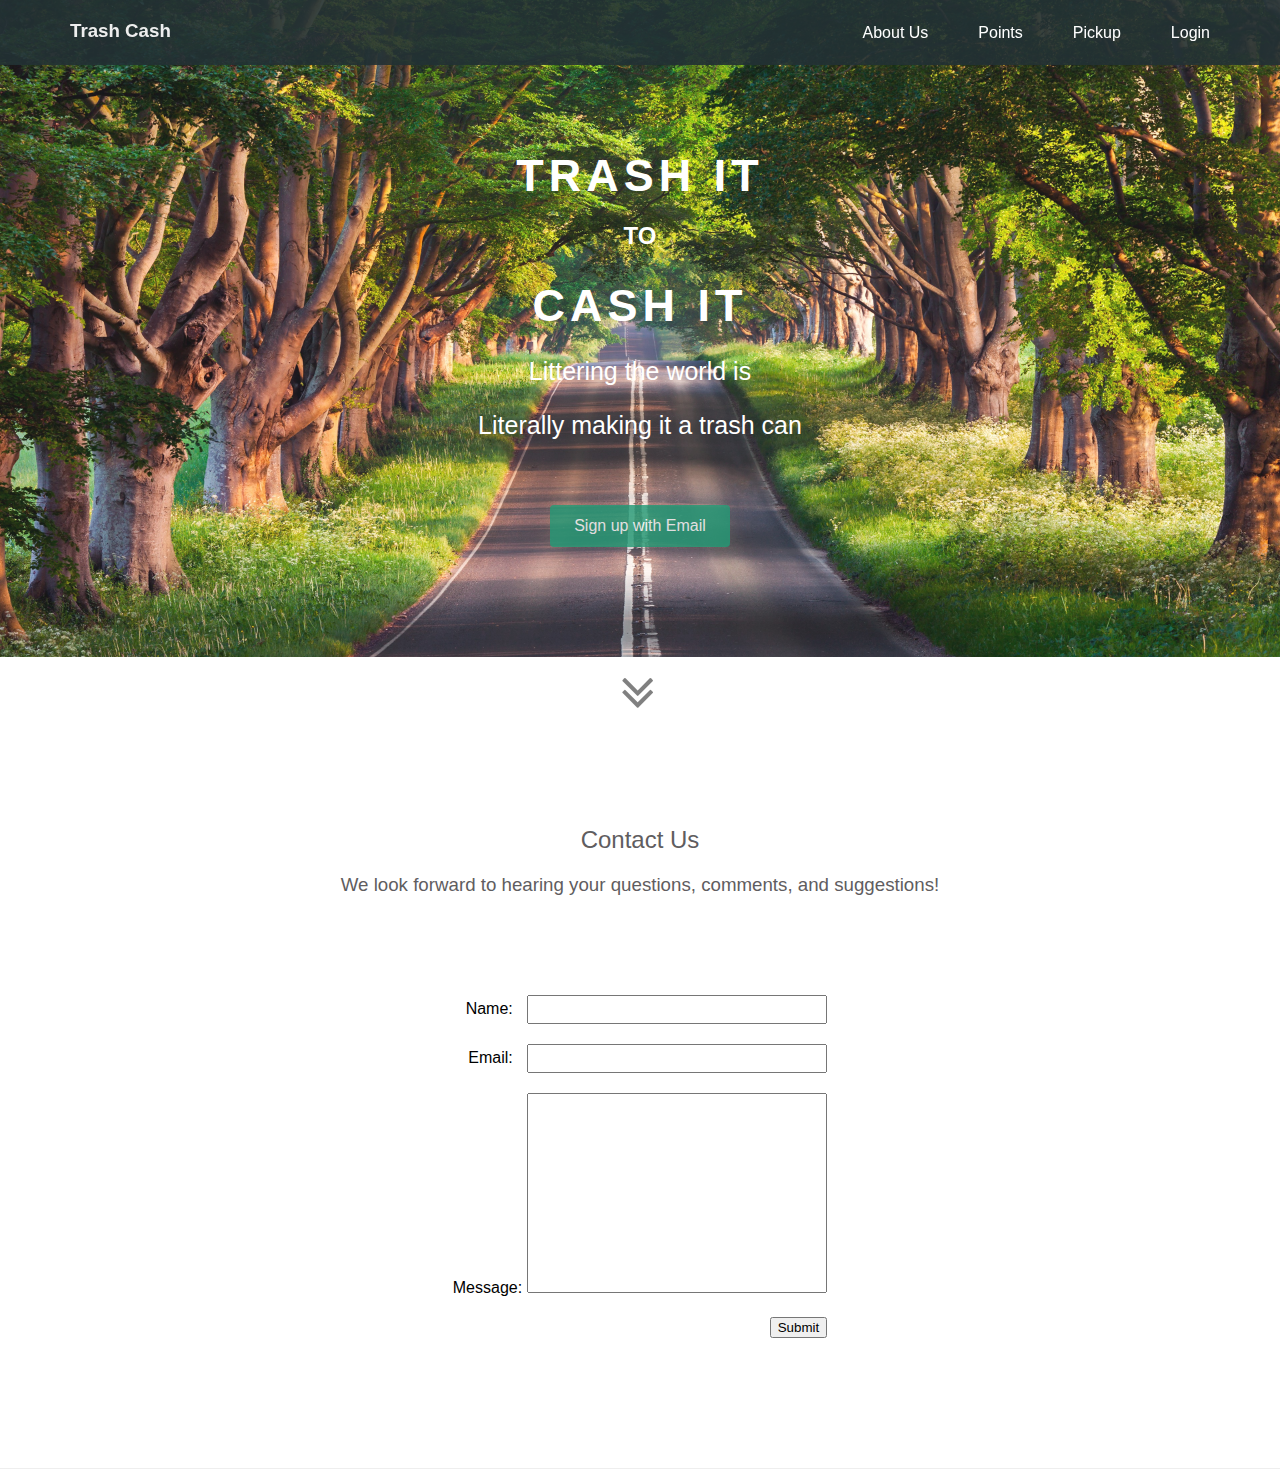
<file: index.html>
<!DOCTYPE html>
<html>
  <head>
    <meta charset="utf-8">
    <meta name="viewport" content="width=device-width, initial-scale=1.0">
    <title>TrashCash</title>
    <link rel="stylesheet" href="stylesheet.css">
    <link rel="stylesheet" href="responsive.css">
    <link rel="stylesheet" href="https://maxcdn.bootstrapcdn.com/font-awesome/4.5.0/css/font-awesome.min.css">
  </head>
  <body>
    <header>
      <div class="container">
        <div class="header-left">
          <a href="index.html">
						<h3 class="logo">Trash Cash</h3>
					</a>
        </div>
        <div class="header-icon">
          <span class="fa fa-bars menu-icon"></span>
        </div>
        <div class="header-right">
          <a href="about.html">About Us</a>
          <a href="points.html">Points</a>
          <a href="pickup.html">Pickup</a>
          <a href="login.html" class="login">Login</a>
        </div>
      </div>
    </header>
    <div class="top-wrapper">
      <div class="container">
        <h1>TRASH IT</h1>
        <h2>TO</h2>
        <h1>CASH IT</h1>
        <p>Littering the world is</p>
        <p>Literally making it a trash can</p>
        <div class="btn-wrapper">
          <a href="signup.html" class="btn signup">Sign up with Email</a>
        </div>
      </div>
    </div>
    <div class="scroll-down">
      <a href="#start"><i class="fa fa-angle-double-down down" style="color:black "></i></a>
    </div>
    <div class="message-wrapper">
      <div class="container">
        <div class="heading">
          <section id="start"></section>
          <h2>Contact Us</h2>
          <h3>We look forward to hearing your questions, comments, and suggestions!</h3>
        </div>
          <form>
            <div class="form-field-container">
                <label for="username">Name:</label>
                <input type="text" id="username" name="user_name">
            </div>
            <div class="form-field-container">
                <label for="email">Email:</label>
                <input type="email" id="email" name="user_email">
            </div>
            <div class="form-field-container">
                <label for="message">Message:</label>
                <textarea id="message" name="user_message"></textarea>
            </div>
            <div class="form-field-container submit-btn">
                <button type="submit">Submit</button>
            </div>
          </form>   
      </div>
    </div>
  </body>
</html>
</file>
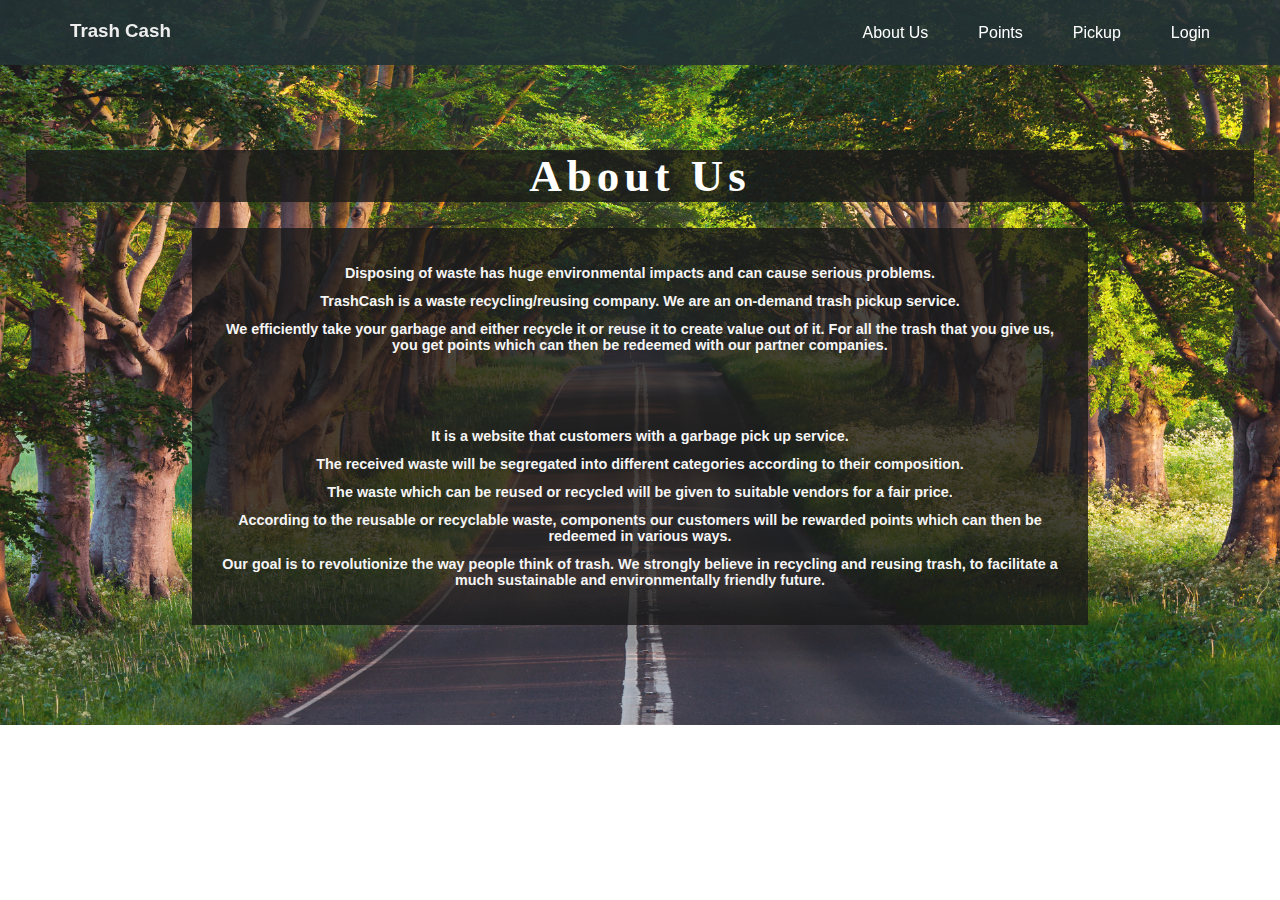
<file: about.html>
<!DOCTYPE html>
<html>
  <head>
    <meta charset="utf-8">
    <meta name="viewport" content="width=device-width, initial-scale=1.0">
    <title>TrashCash</title>
    <link rel="stylesheet" href="stylesheet.css">
    <link rel="stylesheet" href="about.css">
    <link rel="stylesheet" href="responsive.css">
    <link rel="stylesheet" href="https://maxcdn.bootstrapcdn.com/font-awesome/4.5.0/css/font-awesome.min.css">
  </head>
  <body>
    <header>
      <div class="container">
        <div class="header-left">
          <a href="index.html">
						<h3 class="logo">Trash Cash</h3>
					</a>
        </div>
        <div class="header-icon">
          <span class="fa fa-bars menu-icon"></span>
        </div>
        <div class="header-right">
          <a href="about.html">About Us</a>
          <a href="points.html">Points</a>
          <a href="pickup.html">Pickup</a>
          <a href="login.html" class="login">Login</a>
        </div>
      </div>
    </header>
    <div class="top-wrapper">
      <div class="about_us">
        <h1>About Us</h1>
      </div>
      <div class="content">
          <h2>Disposing of waste has huge environmental impacts and can cause serious problems.</h2>
          <h2>TrashCash is a waste recycling/reusing company. We are an on-demand trash pickup service.</h2> 
          <h2>We efficiently take your garbage and either recycle it or reuse it to create value out of it. For all the trash that you give us, you get points which can then be redeemed with our partner companies.</h2>
      </div>
      <div class="content">
        <h2>It is a website that customers with a garbage pick up service.</h2>
        <h2>The received waste will be segregated into different categories according to their composition.</h2>
        <h2>The waste which can be reused or recycled will be given to suitable vendors for a fair price.</h2>
        <h2>According to the reusable or recyclable waste, components our customers will be rewarded points which can then be redeemed in various ways.</h2>
        <h2>Our goal is to revolutionize the way people think of trash. We strongly believe in recycling and reusing trash, to facilitate a much sustainable and environmentally friendly future.</h2>
      </div>
    </div>
    </body>
</html>
</file>
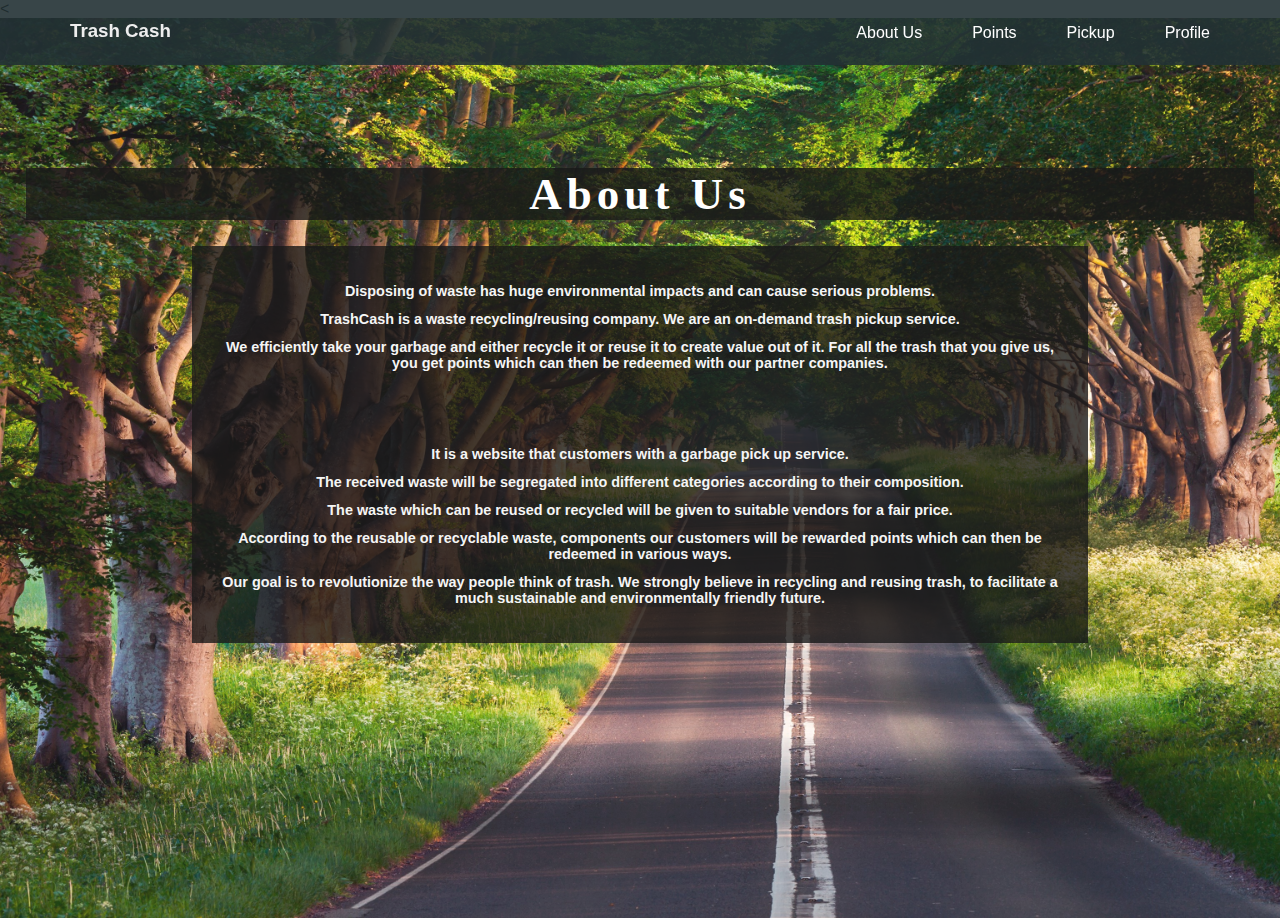
<file: about_2.html>
<<!DOCTYPE html>
<html>
  <head>
    <meta charset="utf-8">
    <meta name="viewport" content="width=device-width, initial-scale=1.0">
    <title>TrashCash</title>
    <link rel="stylesheet" href="stylesheet.css">
    <link rel="stylesheet" href="about.css">
    <link rel="stylesheet" href="responsive.css">
    <link rel="stylesheet" href="https://maxcdn.bootstrapcdn.com/font-awesome/4.5.0/css/font-awesome.min.css">
  </head>
  <body>
    <header>
      <div class="container">
        <div class="header-left">
          <a href="index2.html">
						<h3 class="logo">Trash Cash</h3>
					</a>
        </div>
        <div class="header-icon">
          <span class="fa fa-bars menu-icon"></span>
        </div>
        <div class="header-right">
          <a href="about_2.html">About Us</a>
          <a href="points_2.html">Points</a>
          <a href="pickup_2.html">Pickup</a>
          <a href="profile.html" class="login">Profile</a>
        </div>
      </div>
    </header>
    <div class="top-wrapper">
      <div class="about_us">
        <h1>About Us</h1>
      </div>
      <div class="content">
          <h2>Disposing of waste has huge environmental impacts and can cause serious problems.</h2>
          <h2>TrashCash is a waste recycling/reusing company. We are an on-demand trash pickup service.</h2> 
          <h2>We efficiently take your garbage and either recycle it or reuse it to create value out of it. For all the trash that you give us, you get points which can then be redeemed with our partner companies.</h2>
      </div>
      <div class="content">
        <h2>It is a website that customers with a garbage pick up service.</h2>
        <h2>The received waste will be segregated into different categories according to their composition.</h2>
        <h2>The waste which can be reused or recycled will be given to suitable vendors for a fair price.</h2>
        <h2>According to the reusable or recyclable waste, components our customers will be rewarded points which can then be redeemed in various ways.</h2>
        <h2>Our goal is to revolutionize the way people think of trash. We strongly believe in recycling and reusing trash, to facilitate a much sustainable and environmentally friendly future.</h2>
      </div>
    </div>
    </body>
</html>
</file>
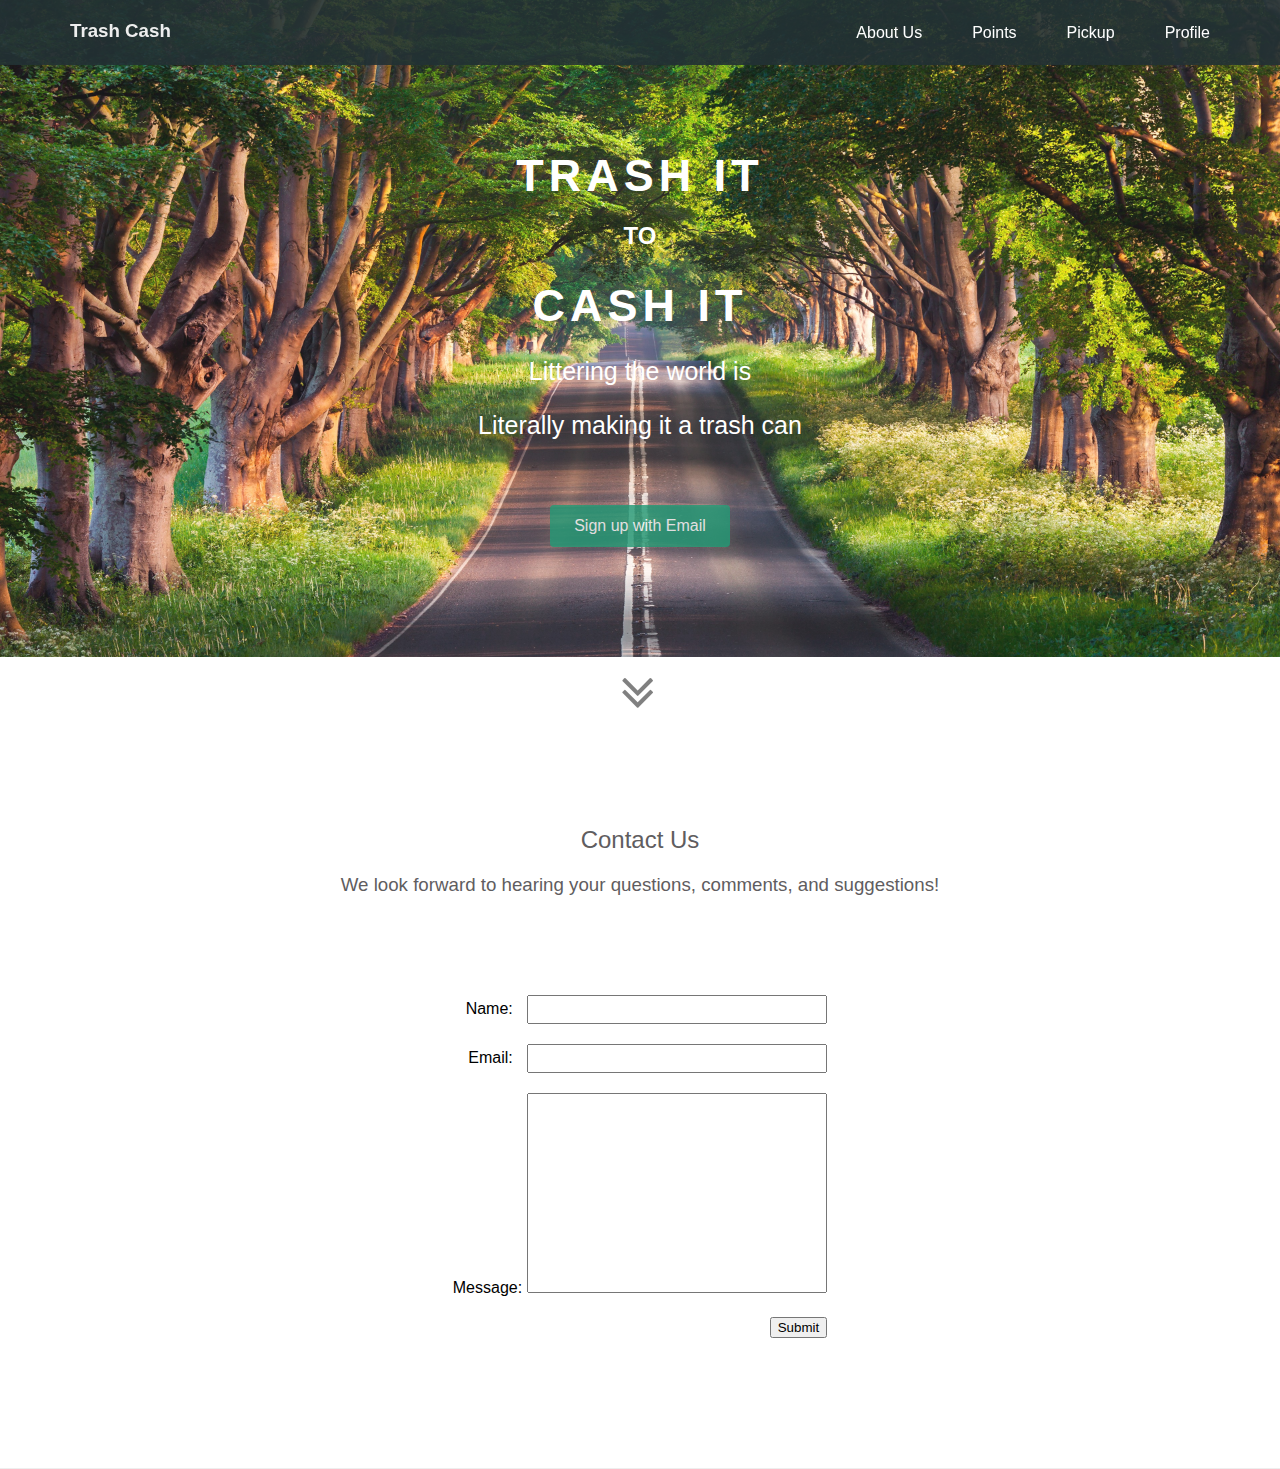
<file: index_2.html>
<!DOCTYPE html>
<html>
  <head>
    <meta charset="utf-8">
    <meta name="viewport" content="width=device-width, initial-scale=1.0">
    <title>TrashCash</title>
    <link rel="stylesheet" href="stylesheet.css">
    <link rel="stylesheet" href="responsive.css">
    <link rel="stylesheet" href="https://maxcdn.bootstrapcdn.com/font-awesome/4.5.0/css/font-awesome.min.css">
  </head>
  <body>
    <header>
      <div class="container">
        <div class="header-left">
          <a href="index_2.html">
						<h3 class="logo">Trash Cash</h3>
					</a>
        </div>
        <div class="header-icon">
          <span class="fa fa-bars menu-icon"></span>
        </div>
        <div class="header-right">
          <a href="about.html">About Us</a>
          <a href="points.html">Points</a>
          <a href="pickup.html">Pickup</a>
          <a href="profile.html" class="profile">Profile</a>
        </div>
      </div>
    </header>
    <div class="top-wrapper">
      <div class="container">
        <h1>TRASH IT</h1>
        <h2>TO</h2>
        <h1>CASH IT</h1>
        <p>Littering the world is</p>
        <p>Literally making it a trash can</p>
        <div class="btn-wrapper">
          <a href="#" class="btn signup">Sign up with Email</a>
        </div>
      </div>
    </div>
    <div class="scroll-down">
      <a href="#start"><i class="fa fa-angle-double-down down" style="color:black "></i></a>
    </div>
    <div class="message-wrapper">
      <div class="container">
        <div class="heading">
          <section id="start"></section>
          <h2>Contact Us</h2>
          <h3>We look forward to hearing your questions, comments, and suggestions!</h3>
        </div>
          <form>
            <div class="form-field-container">
                <label for="username">Name:</label>
                <input type="text" id="username" name="user_name">
            </div>
            <div class="form-field-container">
                <label for="email">Email:</label>
                <input type="email" id="email" name="user_email">
            </div>
            <div class="form-field-container">
                <label for="message">Message:</label>
                <textarea id="message" name="user_message"></textarea>
            </div>
            <div class="form-field-container submit-btn">
                <button type="submit">Submit</button>
            </div>
          </form>   
      </div>
    </div>
  </body>
</html>
</file>
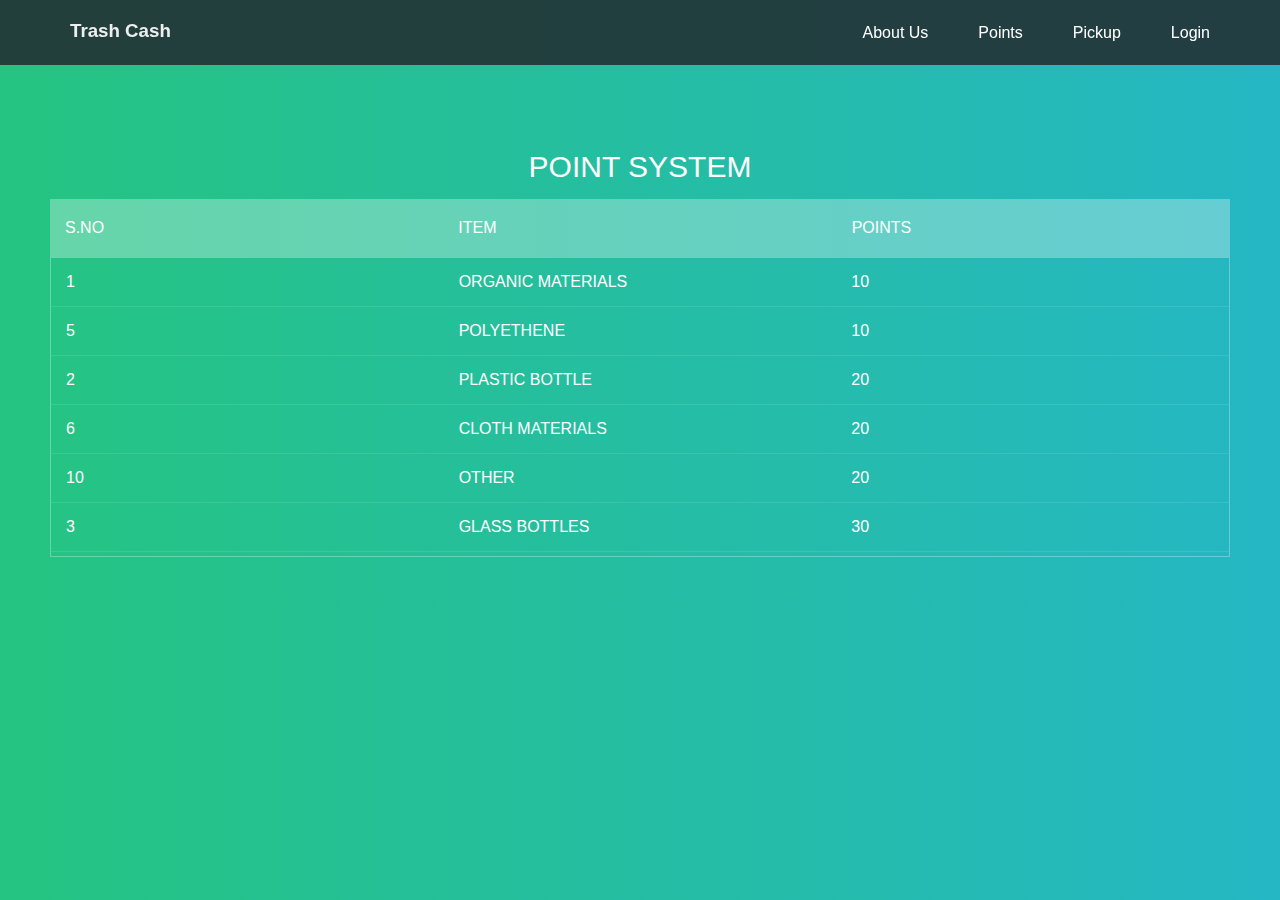
<file: points.html>
<!DOCTYPE html>
<html lang="en">
<head>
    <meta charset="UTF-8">
    <meta http-equiv="X-UA-Compatible" content="IE=edge">
    <meta name="viewport" content="width=device-width, initial-scale=1.0">
    <link rel="stylesheet" href="stylesheet.css">
    <link rel="stylesheet" href="points.css">
    <title>Document</title>
</head>
<body>
  <header>
    <div class="container">
      <div class="header-left">
        <a href="index.html">
          <h3 class="logo">Trash Cash</h3>
        </a>
      </div>
      <div class="header-icon">
        <span class="fa fa-bars menu-icon"></span>
      </div>
      <div class="header-right">
        <a href="about.html">About Us</a>
        <a href="points.html">Points</a>
        <a href="pickup.html">Pickup</a>
        <a href="login.html" class="login">Login</a>
      </div>
    </div>
  </header>
  <div class="points">
    <section>
        <h1>POINT SYSTEM</h1>
        <div class="tbl-header">
          <table cellpadding="0" cellspacing="0" border="0">
            <thead>
              <tr>
                <th>S.No</th>
                <th>Item</th>
                <th>Points</th>
              </tr>
            </thead>
          </table>
        </div>
        <div class="tbl-content">
          <table cellpadding="0" cellspacing="0" border="0">
            <tbody>
              <tr>
                <td>1</td>
                <td>ORGANIC MATERIALS </td>
                <td>10</td>
              </tr>
              <tr>
                <td>5</td>
                <td>POLYETHENE</td>
                <td>10</td>
              </tr>
              <tr>
                <td>2</td>
                <td>PLASTIC BOTTLE</td>
                <td>20</td>
              </tr>
              <tr>
                <td>6</td>
                <td>CLOTH MATERIALS</td>
                <td>20</td>
              </tr>
              <tr>
                <td>10</td>
                <td>OTHER</td>
                <td>20</td>
              </tr>
              <tr>
                <td>3</td>
                <td>GLASS BOTTLES</td>
                <td>30</td>
              </tr>
              <tr>
                <td>8</td>
                <td>PAPER WASTE</td>
                <td>30</td>
              </tr>
              <tr>
                <td>4</td>
                <td>METAL WASTE</td>
                <td>40</td>
              </tr>
              <tr>
                <td>9</td>
                <td>PLASTIC ITEMS </td>
                <td>40</td>
              </tr>
              <tr>
                <td>7</td>
                <td>E-WASTE</td>
                <td>80</td>
              </tr>
            </tbody>
          </table>
        </div>
      </section>
    </div>
</body>
</html>
</file>
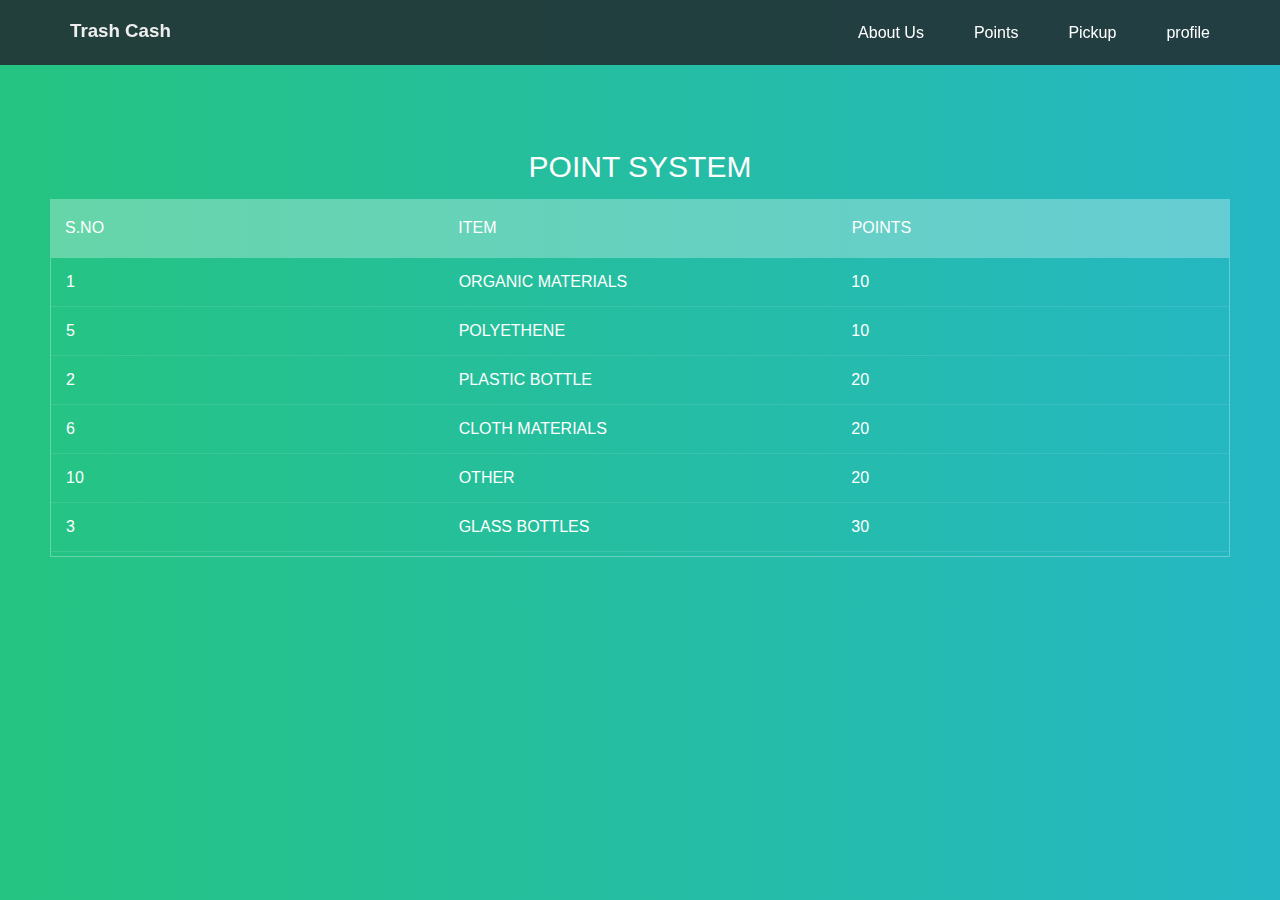
<file: points_2.html>
<!DOCTYPE html>
<html lang="en">
<head>
    <meta charset="UTF-8">
    <meta http-equiv="X-UA-Compatible" content="IE=edge">
    <meta name="viewport" content="width=device-width, initial-scale=1.0">
    <link rel="stylesheet" href="stylesheet.css">
    <link rel="stylesheet" href="points.css">
    <title>Document</title>
</head>
<body>
  <header>
    <div class="container">
      <div class="header-left">
        <a href="index_2.html">
          <h3 class="logo">Trash Cash</h3>
        </a>
      </div>
      <div class="header-icon">
        <span class="fa fa-bars menu-icon"></span>
      </div>
      <div class="header-right">
        <a href="about_2.html">About Us</a>
        <a href="points_2.html">Points</a>
        <a href="pickup_2.html">Pickup</a>
        <a href="profile.html" class="profile">profile</a>
      </div>
    </div>
  </header>
  <div class="points">
    <section>
        <h1>POINT SYSTEM</h1>
        <div class="tbl-header">
          <table cellpadding="0" cellspacing="0" border="0">
            <thead>
              <tr>
                <th>S.No</th>
                <th>Item</th>
                <th>Points</th>
              </tr>
            </thead>
          </table>
        </div>
        <div class="tbl-content">
          <table cellpadding="0" cellspacing="0" border="0">
            <tbody>
              <tr>
                <td>1</td>
                <td>ORGANIC MATERIALS </td>
                <td>10</td>
              </tr>
              <tr>
                <td>5</td>
                <td>POLYETHENE</td>
                <td>10</td>
              </tr>
              <tr>
                <td>2</td>
                <td>PLASTIC BOTTLE</td>
                <td>20</td>
              </tr>
              <tr>
                <td>6</td>
                <td>CLOTH MATERIALS</td>
                <td>20</td>
              </tr>
              <tr>
                <td>10</td>
                <td>OTHER</td>
                <td>20</td>
              </tr>
              <tr>
                <td>3</td>
                <td>GLASS BOTTLES</td>
                <td>30</td>
              </tr>
              <tr>
                <td>8</td>
                <td>PAPER WASTE</td>
                <td>30</td>
              </tr>
              <tr>
                <td>4</td>
                <td>METAL WASTE</td>
                <td>40</td>
              </tr>
              <tr>
                <td>9</td>
                <td>PLASTIC ITEMS </td>
                <td>40</td>
              </tr>
              <tr>
                <td>7</td>
                <td>E-WASTE</td>
                <td>80</td>
              </tr>
            </tbody>
          </table>
        </div>
      </section>
    </div>
</body>
</html>
</file>
<file: stylesheet.css>
* {
  box-sizing: border-box;
}

body {
  margin: 0;
  font-family: "Arial";
}

a {
  text-decoration: none;
}

.container {
  max-width: 1170px;
  width: 100%;
  padding: 0 15px;
  margin: 0 auto;
}

.top-wrapper {
  padding: 120px 0 100px 0;
  background-image: url(indexback.jpeg);
  background-size: cover;
  height: 100%;
  background-color: rgba(255,255,255,0.08);
  background-blend-mode: lighten;
  color: white;
  text-align: center;
}

.top-wrapper h1 {
  /* opacity: 0.7; */
  font-size: 45px;
  /* color: #3b5998; */
  letter-spacing: 5px;
  margin-bottom: 10px;
}

.top-wrapper p {
  font-size: 25px;
}

.btn-wrapper {
  text-align: center;
  margin: 10px 0;
  padding-top: 40px;
}

.btn-wrapper p {
  margin: 10px 0;
}

.signup {
  background-color: #239b76;
}


.btn {
  padding: 12px 24px;
  color: white;
  display: inline-block;
  opacity: 0.8;
  border-radius: 4px;
  text-align: center;
}

.btn:hover {
  opacity: 1;
}

.fa{
  margin-right: 5px;
}

header {
  height: 65px;
  width: 100%;
  background-color: rgba(34, 49, 52, 0.9);
  position :fixed;
  top: 0;
  z-index: 10;
}

.logo {
  width: 124px;
  margin-top: 20px;
  color: #eee;
}

.header-left {
  float: left;
}

.header-right {
  float: right;
  margin-right: -25px;
}

.header-right a {
  line-height: 65px;
  padding: 0 25px;
  color: white;
  display: block;
  float: left;
  transition: all 0.5s;
}

.header-right a:hover {
  background-color: rgba(255, 255, 255, 0.3);
}


.header-icon .menu-icon {
  color: white;
  float: right;
  font-size: 25px;
  padding: 21px 0;
  display:none;
}

.scroll-down {
  display: block;
  align-self: center;
  text-align: center;
  padding-top: 5px;
}

.down, .scroll-down{
  font-size: 55px;
  opacity: 0.7;
}

.down:hover{
  font-size: 65px;
  opacity: 1  ;
}

.heading {
  padding-top: 80px;
  padding-bottom: 50px;
  color: #5f5d60;
}

.heading h2 {
  font-weight: normal;
}

.text-contents {
  width: 80%;
  display: inline-block;
  margin-top: 15px;
  font-size: 15px;
  color: #b3aeb5;
}

.heading h3 {
  font-weight: normal;
}

.message-wrapper {
  border-bottom: 1px solid #eee;
  padding-bottom: 80px;
  text-align: center;
}

form {
  display: inline-block;
  padding: 30px;
}
.form-field-container {
  margin-bottom: 20px;
}
label {
  display: inline-block;
  width: 70px;
  text-align: right;
  padding-right: 10px;
}
input, textarea {
  width: 300px;
  padding: 5px;
}
textarea {
  height: 200px;
  resize: none;
  overflow: auto;
}
.submit-btn {
  text-align: right;
}
</file>
<file: responsive.css>
@media all and (max-width: 1000px) {
  .top-wrapper h1 {
    font-size: 32px;
  }
  
  .heading h2 {
    font-size: 20px;
  }
}

/* For Smartphones */
@media all and (max-width: 670px) {
  .btn {
    width: 100%;
  }
  
  .top-wrapper {
    text-align: left;
  }
  
  /* Add CSS for header-right */
  .header-right {
    display:none;
  }
  
  /* Add CSS for menu-icon */
  .header-icon .menu-icon {
    display:block;
  }
  .header-icon:hover {
    cursor: pointer;
  }

  .top-wrapper h1 {
    font-size: 24px;
    line-height: 36px;
  }
  
  .top-wrapper p {
    font-size: 14px;
    line-height: 20px;
  }
}
</file>
<file: about.css>
.about_us {
    font-family: optima;
    display: block;
    background-color: rgba(25, 25, 25, 0.8);
    margin: 2%;
}

.content {
    display: inline-block;
    width: 70%;
    background-color: rgba(25, 25, 25, 0.8);
    padding: 2%;
    margin: 1%;
    margin-bottom: 0%;
    margin-top: 0%;
    color: whitesmoke;
}

.content h2 {
    font-size: 90%;
}
</file>
<file: points.css>
.points
{
    display: block;
    padding-top: 50px;
    margin-top: 50px;
}

h1{
    font-size: 30px;
    color: #fff;
    text-transform: uppercase;
    font-weight: 300;
    text-align: center;
    margin-bottom: 15px;
  }
  table{
    width:100%;
    table-layout: fixed;
  }
  .tbl-header{
    background-color: rgba(255,255,255,0.3);
   }
  .tbl-content{
    height:300px;
    overflow-x:auto;
    margin-top: 0px;
    border: 1px solid rgba(255,255,255,0.3);
  }
  th{
    padding: 20px 15px;
    text-align: left;
    font-weight: 500;
    font-size: 16px;
    color: #fff;
    text-transform: uppercase;
  }
  td{
    padding: 15px;
    text-align: left;
    vertical-align:middle;
    font-weight: 300;
    font-size: 16px;
    color: #fff;
    border-bottom: solid 1px rgba(255,255,255,0.1);
  }
  @import url(https://fonts.googleapis.com/css?family=Roboto:400,500,300,700);
  body{
    background: -webkit-linear-gradient(left, #25c481, #25b7c4);
    background: linear-gradient(to right, #25c481, #25b7c4);
    font-family: 'Roboto', sans-serif;
  }
  section{
    margin: 50px;
  }
</file>
